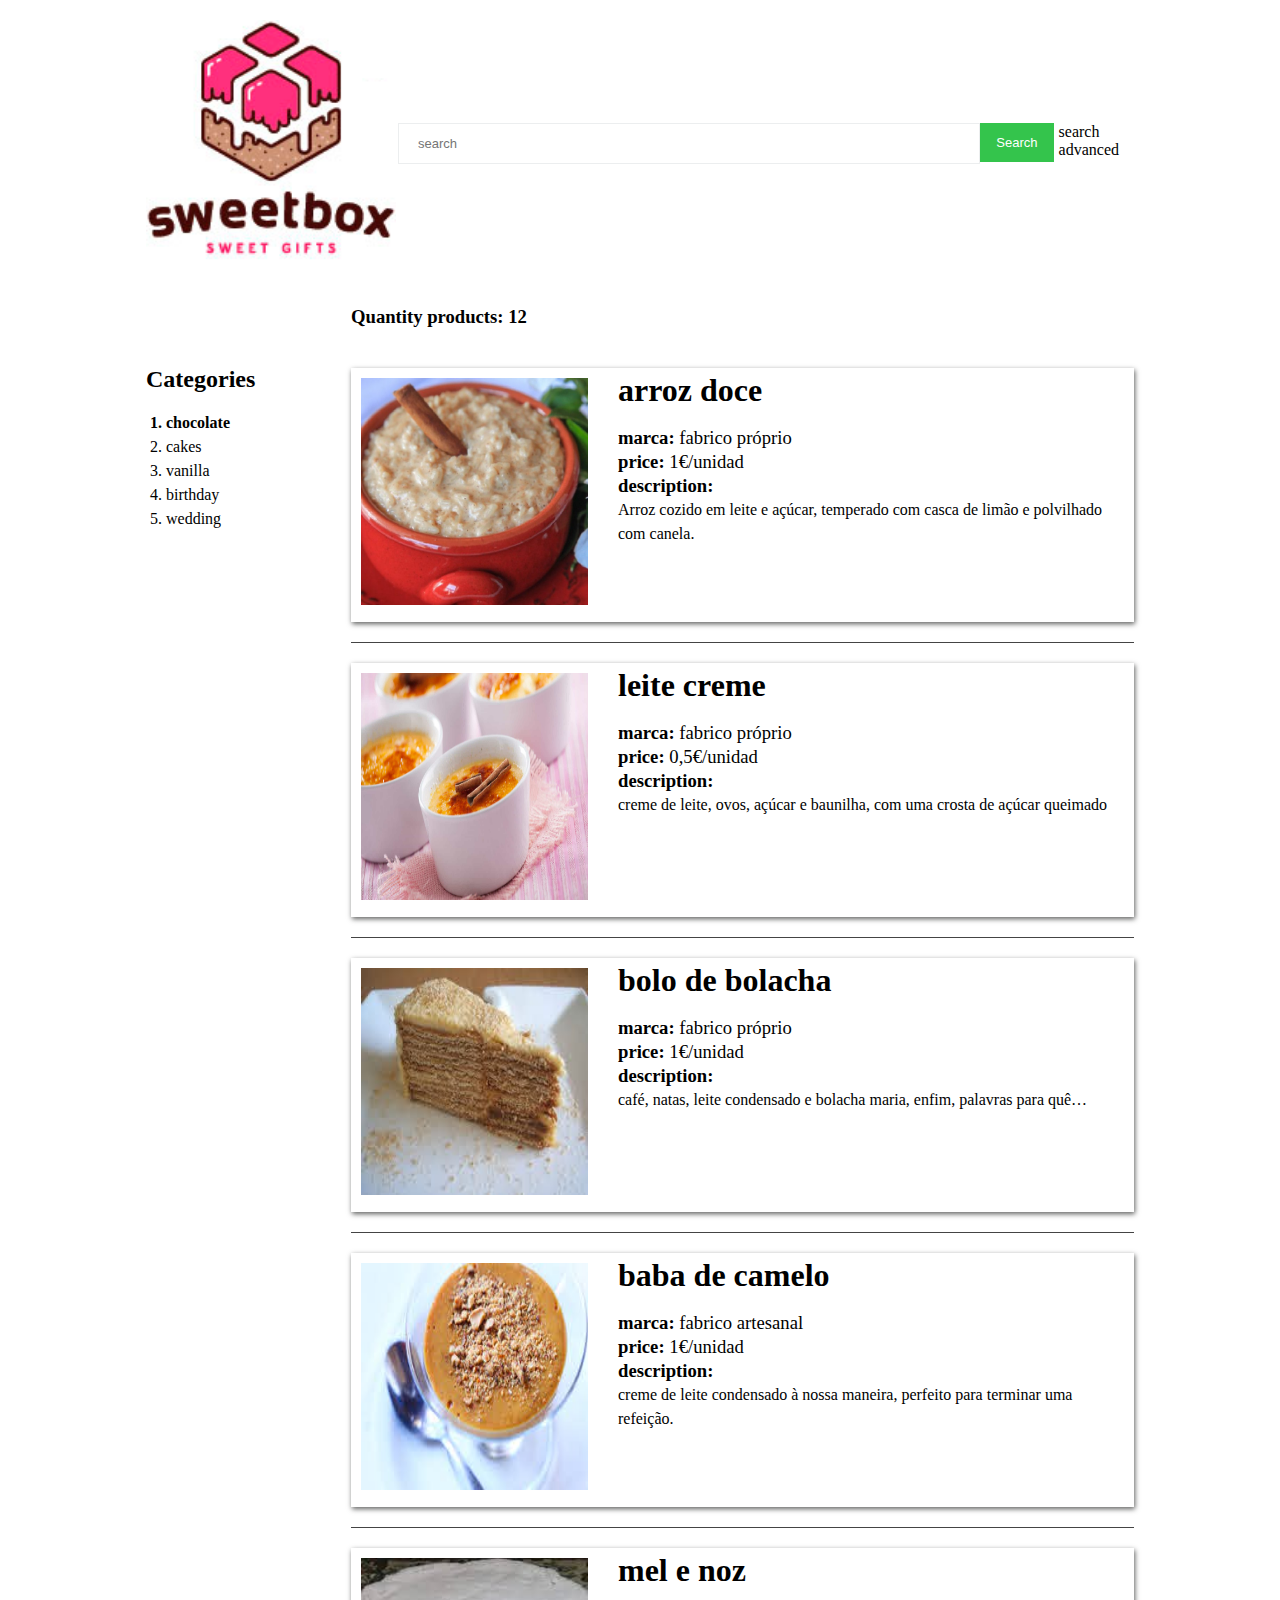
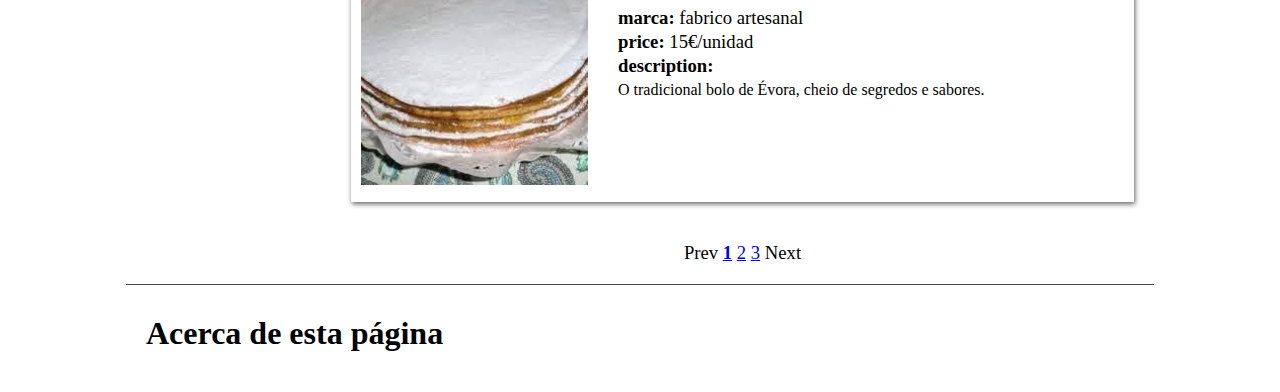
<file: index.html>
<!DOCTYPE html>
<html lang="en">
<head>
    <meta charset="UTF-8">
    <meta name="viewport" content="width=device-width, initial-scale=1.0">
    <title>Sweetbox</title>
    <link rel="icon" type="images/ico"  href="images/logotipo.ico">
    <link rel="stylesheet" href="css/styles.css">
</head>
<body>
    <section class="main">
        <section id="header">
            <div class="logo">
                <img src="images/logotipo.png" alt="logo">
            </div>
            <div class="search">
                <input id="search" type="text" placeholder="search">
                <button id="btn-search">Search</button>
                <a href="advanced_search.html">search advanced</a>
            </div>

            
        </section>


        <section id="products">

            <div class="quantity-products">
                Quantity products: <span>12</span>
            </div>
            <div class="items">
                <div class="item">
                    <div class="image-product" >
                        <a href="product.html?item=1"><img src="images/a.jpg"></a>
                    </div>
                    <div class="description-product">
                        <h1><a href="product.html?item=1">arroz doce </a></h1>
                        <br>
                        
                        <p><b>marca:</b> <span id="marca">fabrico próprio</span></p>
                        <p><b>price:</b> <span id="price">1</span>€/unidad</span>
                        <p><b>description:</b></p>
                        <span>Arroz cozido em leite e açúcar, temperado com casca de limão e polvilhado
                            com canela.</span>
                    </div>
                </div>
                <hr class="separator-products" color="#444" size=3 align="center">

                <div class="item">
                    <div class="image-product" >
                        <a href="product.html?item=2"><img src="images/b.jpg"></a>
                    </div>
                    <div class="description-product">
                        <h1><a href="product.html?item=2">leite creme </a></h1>
                        <br>
                        
                        <p><b>marca:</b> <span id="marca">fabrico próprio</span></p>
                        <p><b>price:</b> <span id="price">0,5</span>€/unidad</span>
                        <p><b>description:</b></p>
                        <span> creme de leite, ovos, açúcar e baunilha, com uma crosta de açúcar
                            queimado</span>
                    </div>
                </div>
                <hr class="separator-products" color="#444" size=3 align="center">

                <div class="item">
                    <div class="image-product" >
                        <a href="product.html?item=3"><img src="images/c.jpg"></a>
                    </div>
                    <div class="description-product">
                        <h1><a href="product.html?item=3">bolo de bolacha  </a></h1>
                        <br>
                        
                        <p><b>marca:</b> <span id="marca">fabrico próprio</span></p>
                        <p><b>price:</b> <span id="price">1</span>€/unidad</span>
                        <p><b>description:</b></p>
                        <span>café, natas, leite condensado e bolacha maria, enfim, palavras para
                            quê…</span>
                    </div>
                </div>
                <hr class="separator-products" color="#444" size=3 align="center">

                <div class="item">
                    <div class="image-product" >
                        <a href="product.html?item=4"><img src="images/d.jpg"></a>
                    </div>
                    <div class="description-product">
                        <h1><a href="product.html?item=4">baba de camelo  </a></h1>
                        <br>
                        
                        <p><b>marca:</b> <span id="marca">fabrico artesanal</span></p>
                        <p><b>price:</b> <span id="price">1</span>€/unidad</span>
                        <p><b>description:</b></p>
                        <span>creme de leite condensado à nossa maneira, perfeito para terminar
                            uma refeição.</span>
                    </div>
                </div>
                <hr class="separator-products" color="#444" size=3 align="center">

                <div class="item">
                    <div class="image-product" >
                        <a href="product.html?item=5"><img src="images/e.jpg"></a>
                    </div>
                    <div class="description-product">
                        <h1><a href="product.html?item=5">mel e noz </a></h1>
                        <br>
                        
                        <p><b>marca:</b> <span id="marca">fabrico artesanal</span></p>
                        <p><b>price:</b> <span id="price">15</span>€/unidad</span>
                        <p><b>description:</b></p>
                        <span> O tradicional bolo de Évora, cheio de segredos e sabores.</span>
                    </div>
                </div>
            </div>
            <div class="pagination">
                <a>Prev</a>
                <a href="index.html" class="active-pagination">1</a>
                <a href="index1.html">2</a>
                <a href="index2.html">3</a>
                <a>Next</a>
            </div>
            
        </section>

        
        <section id="categories">
            <h2>Categories</h2>
            <br>
            <ol>
            <li class="active-category"><a href="#">chocolate</a></li>
            <li ><a href="#">cakes</a></li>
            <li ><a href="#">vanilla</a></li>
            <li ><a href="#">birthday</a></li>
            <li ><a href="#">wedding</a></li>
            </ol>
        </section>

        <hr  color="#444" size=3 width="100%" align="center">

        <section id="about">
            <h1><a href="#">Acerca de esta página</a></h1>
        </section>
    </section>
</body>
</html>
</file>
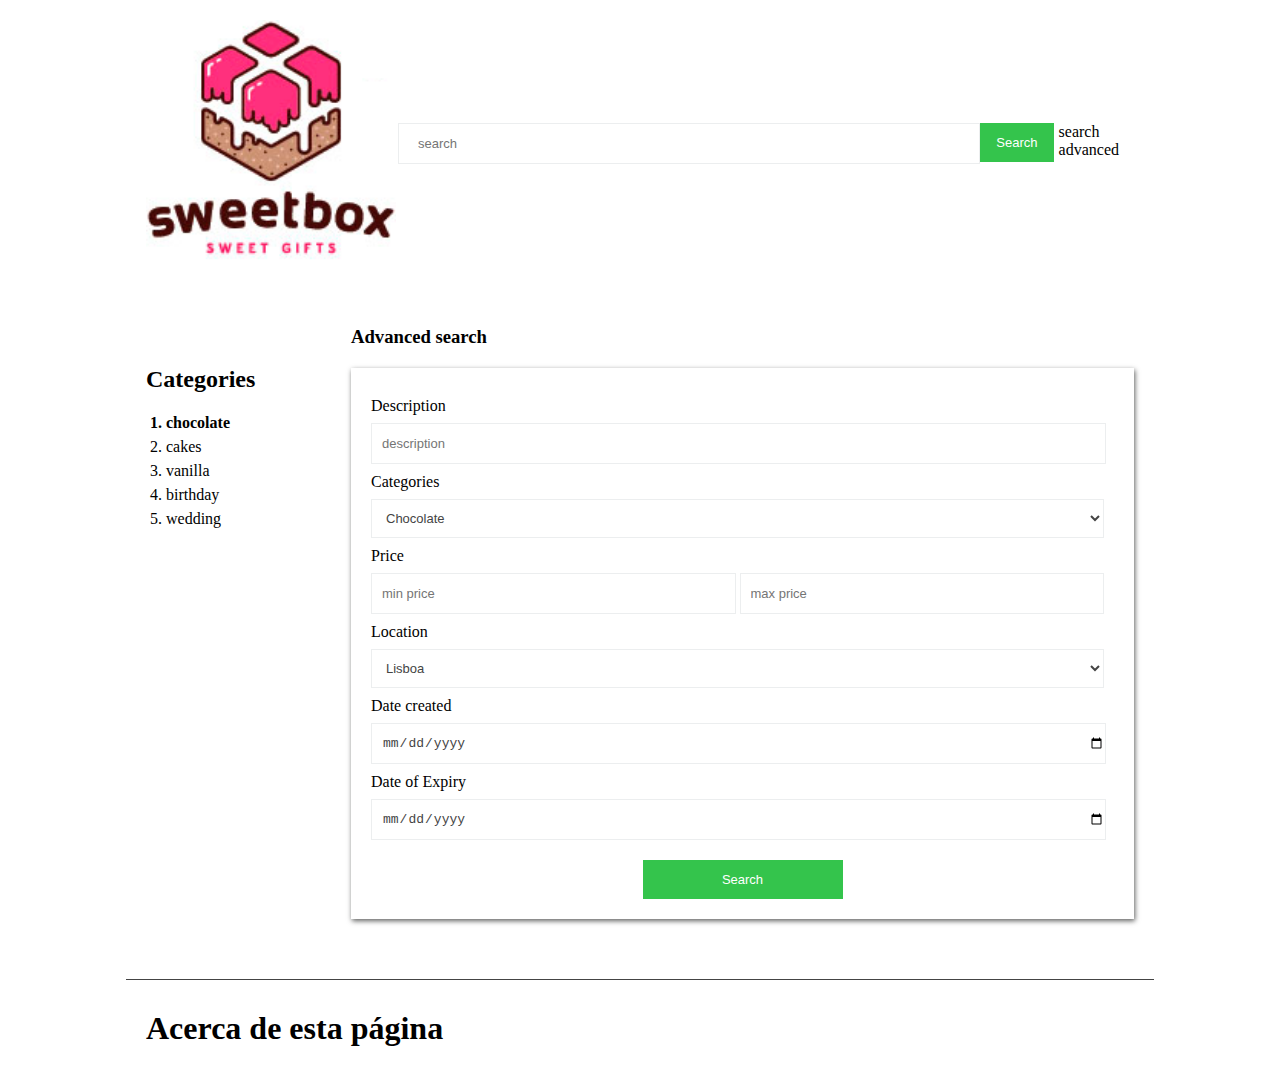
<file: advanced_search.html>
<!DOCTYPE html>
<html lang="en">
<head>
    <meta charset="UTF-8">
    <meta name="viewport" content="width=device-width, initial-scale=1.0">
    <title>Sweetbox</title>
    <link rel="icon" type="images/ico"  href="images/logotipo.ico">
    <link rel="stylesheet" href="css/styles.css">
</head>
<body>
    <section class="main">
        <section id="header">
            <div class="logo">
                <img src="images/logotipo.png" alt="logo">
            </div>
            <div class="search">
                <input id="search" type="text" placeholder="search">
                <button id="btn-search">Search</button>
                <a href="advanced_search.html">search advanced</a>
            </div>

            
        </section>


        <section id="advanced-search">
         
            
            <div class="content-detail">
                <div class="advanced-search-title">
                    Advanced search
                </div>  
                <div class="advanced">
                    
                    <div class="advanced-search-options" >
                        <form method="POST" action="search.html">
                            <label for="description">Description</label>
                            <input id="description" name="description" type="text" placeholder="description">
                            
                            
                            <label for="categories-input">Categories</label>
                            <select name="categories-input" id="categories-input">
                                <option value="chocolate">Chocolate</option>
                                <option value="cakes">Cakes</option>
                                <option value="vanilla">Vanilla</option>
                                <option value="birthday">Birthday</option>
                                <option value="wedding">Wedding</option>
                            </select>
                            
                            
                            <label for="description">Price</label>
                            <div>
                                <input id="min-price" name="min-price" type="number" placeholder="min price">
                                <input id="max-price" name="max-price" type="number" placeholder="max price">
                            </div>

                            
                            <label for="categories-input">Location</label>
                            <select name="categories-input" id="categories-input">
                                <option value="1">Lisboa</option>
                                <option value="2">Leiria</option>
                                <option value="3">Santarém</option>
                                <option value="4">Setúbal</option>
                                <option value="5">Beja</option>
                                <option value="6">Faro</option>
                                <option value="7">Évora</option>
                                <option value="8">Portalegre</option>
                                <option value="9">Castelo Branco</option>
                                <option value="10">Guarda</option>
                                <option value="11">Coimbra</option>
                                <option value="12">Aveiro</option>
                                <option value="13">Viseu</option>
                                <option value="14">Braganza</option>
                                <option value="15">Vila Real</option>
                                <option value="16">Oporto</option>
                                <option value="17">Braga</option>
                                <option value="18">Viana do Castelo</option>
                            </select>

                            
                            <label for="create-data">Date created</label>
                            <input id="create-data" name="create-data" type="date" placeholder="Date of elaboration">
                            
                            
                            <label for="description">Date of Expiry</label>
                            <input id="description" name="description" type="date" placeholder="Date of Expiry">
                            
                            <div class="button-search">
                                <button type="submit">Search</button>
                            </div>
                        </form>
                    </div>

                </div>
            </div>
        </section>

        
        <section id="categories">
            <h2>Categories</h2>
            <br>
            <ol>
            <li class="active-category"><a href="#">chocolate</a></li>
            <li ><a href="#">cakes</a></li>
            <li ><a href="#">vanilla</a></li>
            <li ><a href="#">birthday</a></li>
            <li ><a href="#">wedding</a></li>
            </ol>
        </section>

        <hr  color="#444" size=3 width="100%" align="center">

        <section id="about">
            <h1><a href="#">Acerca de esta página</a></h1>
        </section>
    </section>
</body>
</html>
</file>
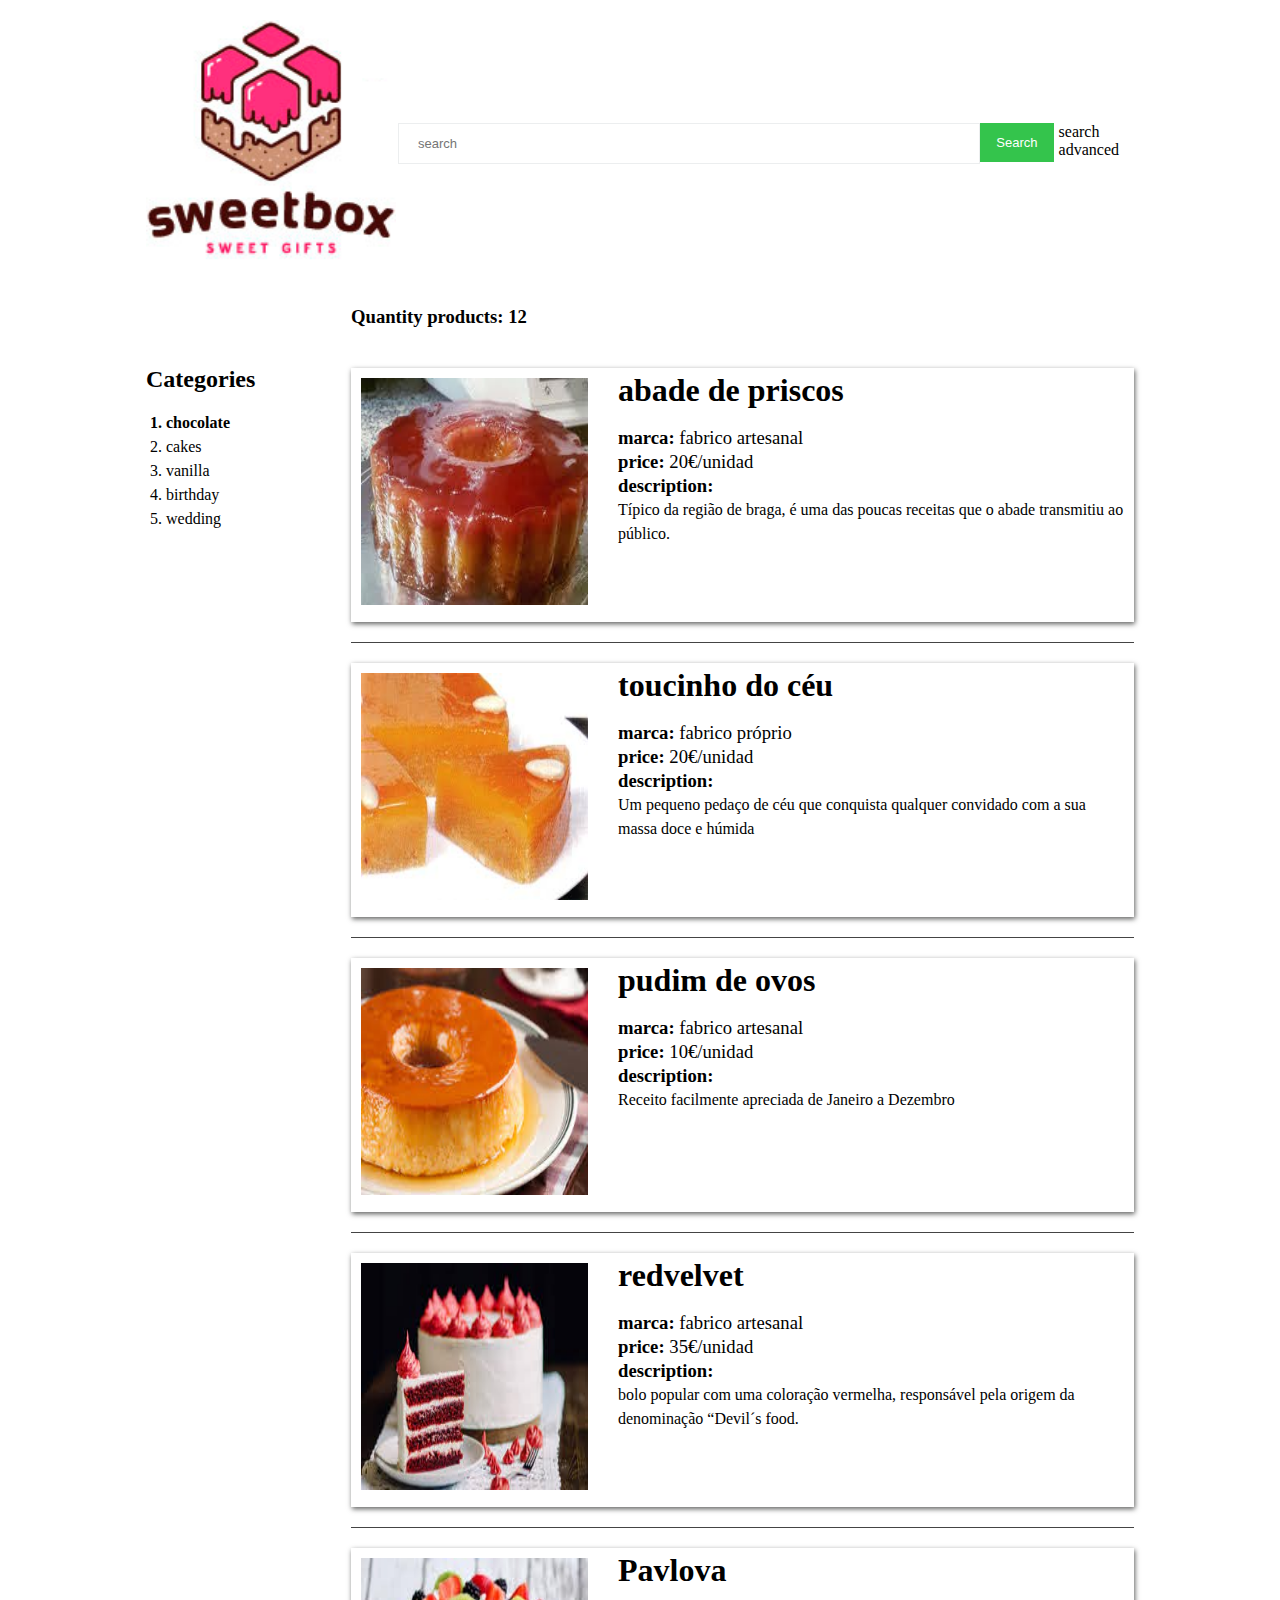
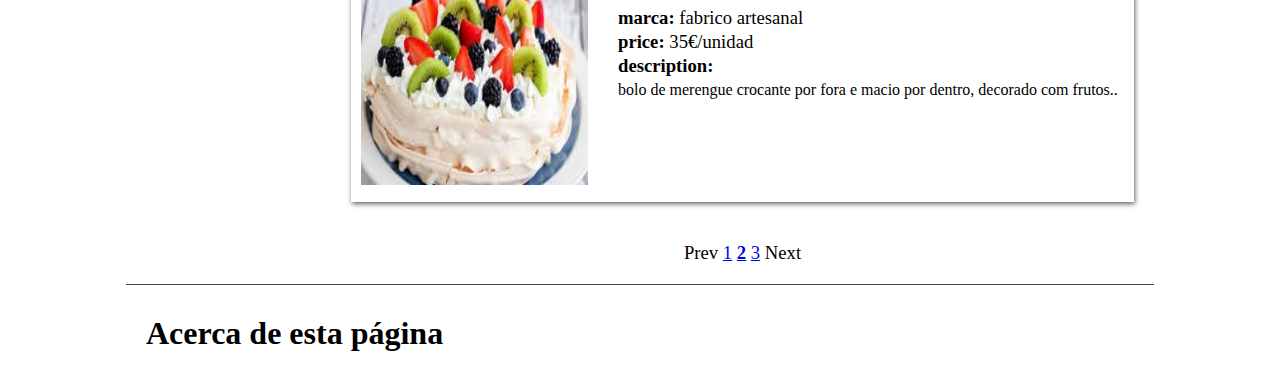
<file: index1.html>
<!DOCTYPE html>
<html lang="en">
<head>
    <meta charset="UTF-8">
    <meta name="viewport" content="width=device-width, initial-scale=1.0">
    <title>Sweetbox</title>
    <link rel="icon" type="images/ico"  href="images/logotipo.ico">
    <link rel="stylesheet" href="css/styles.css">
</head>
<body>
    <section class="main">
        <section id="header">
            <div class="logo">
                <img src="images/logotipo.png" alt="logo">
            </div>
            <div class="search">
                <input id="search" type="text" placeholder="search">
                <button id="btn-search">Search</button>
                <a href="advanced_search.html">search advanced</a>
            </div>

            
        </section>


        <section id="products">

            <div class="quantity-products">
                Quantity products: <span>12</span>
            </div>
            <div class="items">
                <div class="item">
                    <div class="image-product" >
                        <a href="product.html?item=6"><img src="images/f.jpg"></a>
                    </div>
                    <div class="description-product">
                        <h1><a href="product.html?item=6">abade de priscos </a></h1>
                        <br>
                        
                        <p><b>marca:</b> <span id="marca">fabrico artesanal</span></p>
                        <p><b>price:</b> <span id="price">20</span>€/unidad</span>
                        <p><b>description:</b></p>
                        <span>Típico da região de braga, é uma das poucas receitas que o abade
                            transmitiu ao público.</span>
                    </div>
                </div>
                <hr class="separator-products" color="#444" size=3 align="center">

                <div class="item">
                    <div class="image-product" >
                        <a href="product.html?item=7"><img src="images/g.jpg"></a>
                    </div>
                    <div class="description-product">
                        <h1><a href="product.html?item=7">toucinho do céu  </a></h1>
                        <br>
                        
                        <p><b>marca:</b> <span id="marca">fabrico próprio</span></p>
                        <p><b>price:</b> <span id="price">20</span>€/unidad</span>
                        <p><b>description:</b></p>
                        <span>  Um pequeno pedaço de céu que conquista qualquer convidado com
                            a sua massa doce e húmida</span>
                    </div>
                </div>
                <hr class="separator-products" color="#444" size=3 align="center">

                <div class="item">
                    <div class="image-product" >
                        <a href="product.html?item=8"><img src="images/h.jpg"></a>
                    </div>
                    <div class="description-product">
                        <h1><a href="product.html?item=8">pudim de ovos  </a></h1>
                        <br>
                        
                        <p><b>marca:</b> <span id="marca">fabrico artesanal</span></p>
                        <p><b>price:</b> <span id="price">10</span>€/unidad</span>
                        <p><b>description:</b></p>
                        <span> Receito facilmente apreciada de Janeiro a Dezembro</span>
                    </div>
                </div>
                <hr class="separator-products" color="#444" size=3 align="center">

                <div class="item">
                    <div class="image-product" >
                        <a href="product.html?item=9"><img src="images/i.jpg"></a>
                    </div>
                    <div class="description-product">
                        <h1><a href="product.html?item=9">redvelvet  </a></h1>
                        <br>
                        
                        <p><b>marca:</b> <span id="marca">fabrico artesanal</span></p>
                        <p><b>price:</b> <span id="price">35</span>€/unidad</span>
                        <p><b>description:</b></p>
                        <span> bolo popular com uma coloração vermelha, responsável pela origem da
                            denominação “Devil´s food.</span>
                    </div>
                </div>
                <hr class="separator-products" color="#444" size=3 align="center">

                <div class="item">
                    <div class="image-product" >
                        <a href="product.html?item=10"><img src="images/j.jpg"></a>
                    </div>
                    <div class="description-product">
                        <h1><a href="product.html?item=10">Pavlova </a></h1>
                        <br>
                        
                        <p><b>marca:</b> <span id="marca">fabrico artesanal</span></p>
                        <p><b>price:</b> <span id="price">35</span>€/unidad</span>
                        <p><b>description:</b></p>
                        <span> bolo de merengue crocante por fora e macio por dentro, decorado com frutos..</span>
                    </div>
                </div>
            </div>
            <div class="pagination">
                <a>Prev</a>
                <a href="index.html" >1</a>
                <a href="index1.html " class="active-pagination">2</a>
                <a href="index2.html">3</a>
                <a>Next</a>
            </div>
            
        </section>

        
        <section id="categories">
            <h2>Categories</h2>
            <br>
            <ol>
            <li class="active-category"><a href="#">chocolate</a></li>
            <li ><a href="#">cakes</a></li>
            <li ><a href="#">vanilla</a></li>
            <li ><a href="#">birthday</a></li>
            <li ><a href="#">wedding</a></li>
            </ol>
        </section>

        <hr  color="#444" size=3 width="100%" align="center">

        <section id="about">
            <h1><a href="#">Acerca de esta página</a></h1>
        </section>
    </section>
</body>
</html>
</file>
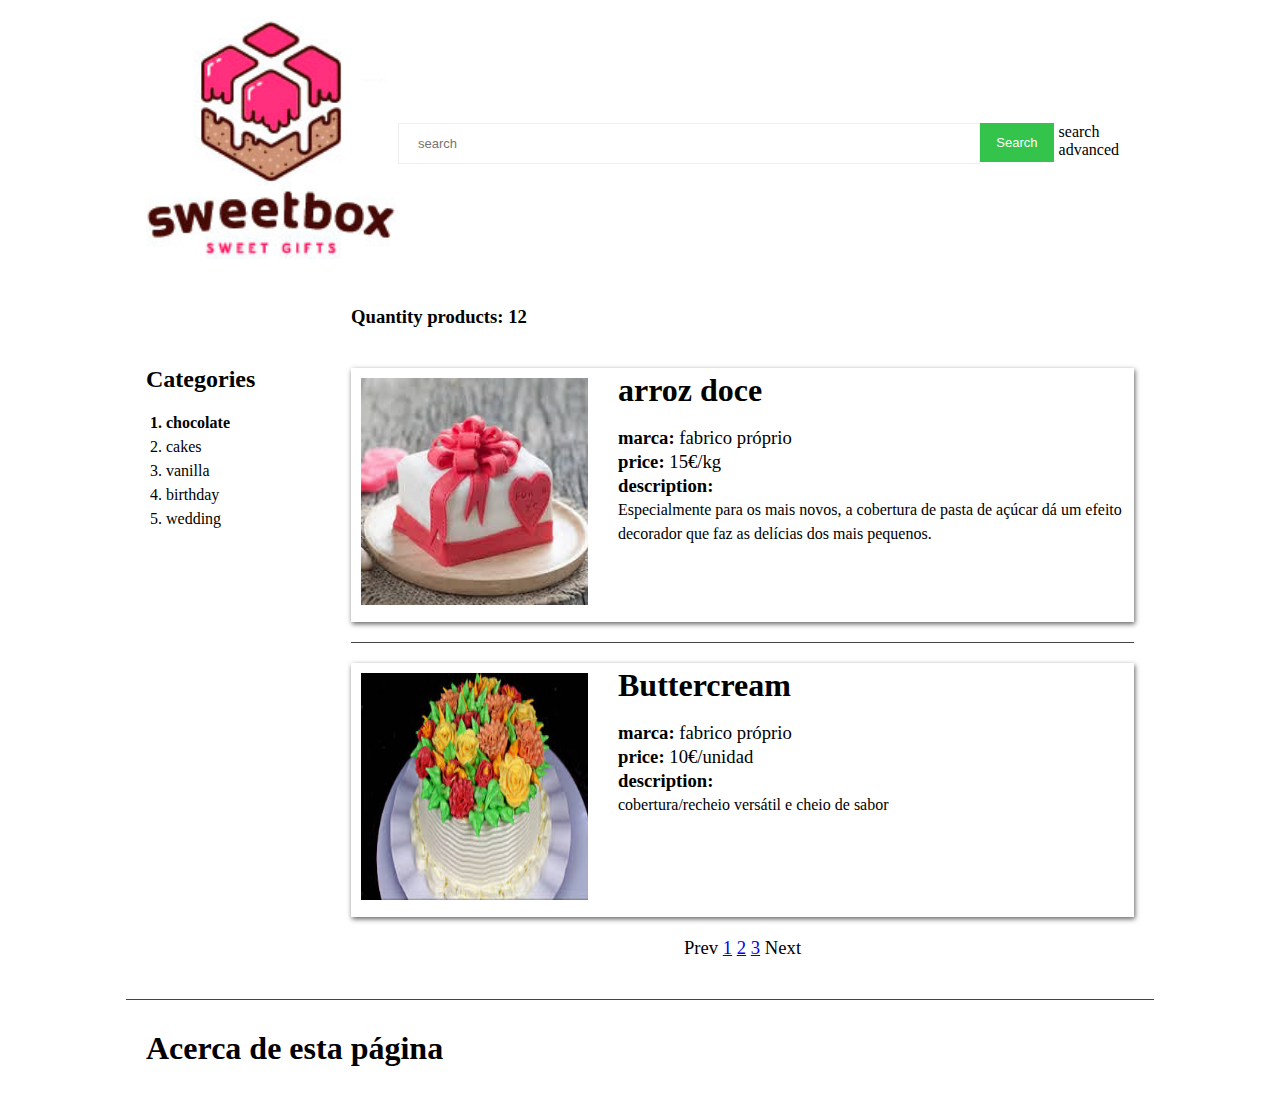
<file: index2.html>
<!DOCTYPE html>
<html lang="en">
<head>
    <meta charset="UTF-8">
    <meta name="viewport" content="width=device-width, initial-scale=1.0">
    <title>Sweetbox</title>
    <link rel="icon" type="images/ico"  href="images/logotipo.ico">
    <link rel="stylesheet" href="css/styles.css">
</head>
<body>
    <section class="main">
        <section id="header">
            <div class="logo">
                <img src="images/logotipo.png" alt="logo">
            </div>
            <div class="search">
                <input id="search" type="text" placeholder="search">
                <button id="btn-search">Search</button>
                <a href="advanced_search.html">search advanced</a>
            </div>

            
        </section>


        <section id="products">

            <div class="quantity-products">
                Quantity products: <span>12</span>
            </div>
            <div class="items">
                <div class="item">
                    <div class="image-product" >
                        <a href="product.html?item=11"><img src="images/k.jpg"></a>
                    </div>
                    <div class="description-product">
                        <h1><a href="product.html?item=11">arroz doce </a></h1>
                        <br>
                        
                        <p><b>marca:</b> <span id="marca">fabrico próprio</span></p>
                        <p><b>price:</b> <span id="price">15</span>€/kg</span>
                        <p><b>description:</b></p>
                        <span> Especialmente para os mais novos, a cobertura de pasta de açúcar
                            dá um efeito decorador que faz as delícias dos mais pequenos.</span>
                    </div>
                </div>
                <hr class="separator-products" color="#444" size=3 align="center">

                <div class="item">
                    <div class="image-product" >
                        <a href="product.html?item=12"><img src="images/l.jpg"></a>
                    </div>
                    <div class="description-product">
                        <h1><a href="product.html?item=12">Buttercream</a></h1>
                        <br>
                        
                        <p><b>marca:</b> <span id="marca">fabrico próprio</span></p>
                        <p><b>price:</b> <span id="price">10</span>€/unidad</span>
                        <p><b>description:</b></p>
                        <span> cobertura/recheio versátil e cheio de sabor</span>
                    </div>
                </div>
               
            <div class="pagination">
                <a>Prev</a>
                <a href="index.html" >1</a>
                <a href="index1.html">2</a>
                <a href="index2.html class="active-pagination"">3</a>
                <a>Next</a>
            </div>
            
        </section>

        
        <section id="categories">
            <h2>Categories</h2>
            <br>
            <ol>
            <li class="active-category"><a href="#">chocolate</a></li>
            <li ><a href="#">cakes</a></li>
            <li ><a href="#">vanilla</a></li>
            <li ><a href="#">birthday</a></li>
            <li ><a href="#">wedding</a></li>
            </ol>
        </section>

        <hr  color="#444" size=3 width="100%" align="center">

        <section id="about">
            <h1><a href="#">Acerca de esta página</a></h1>
        </section>
    </section>
</body>
</html>
</file>
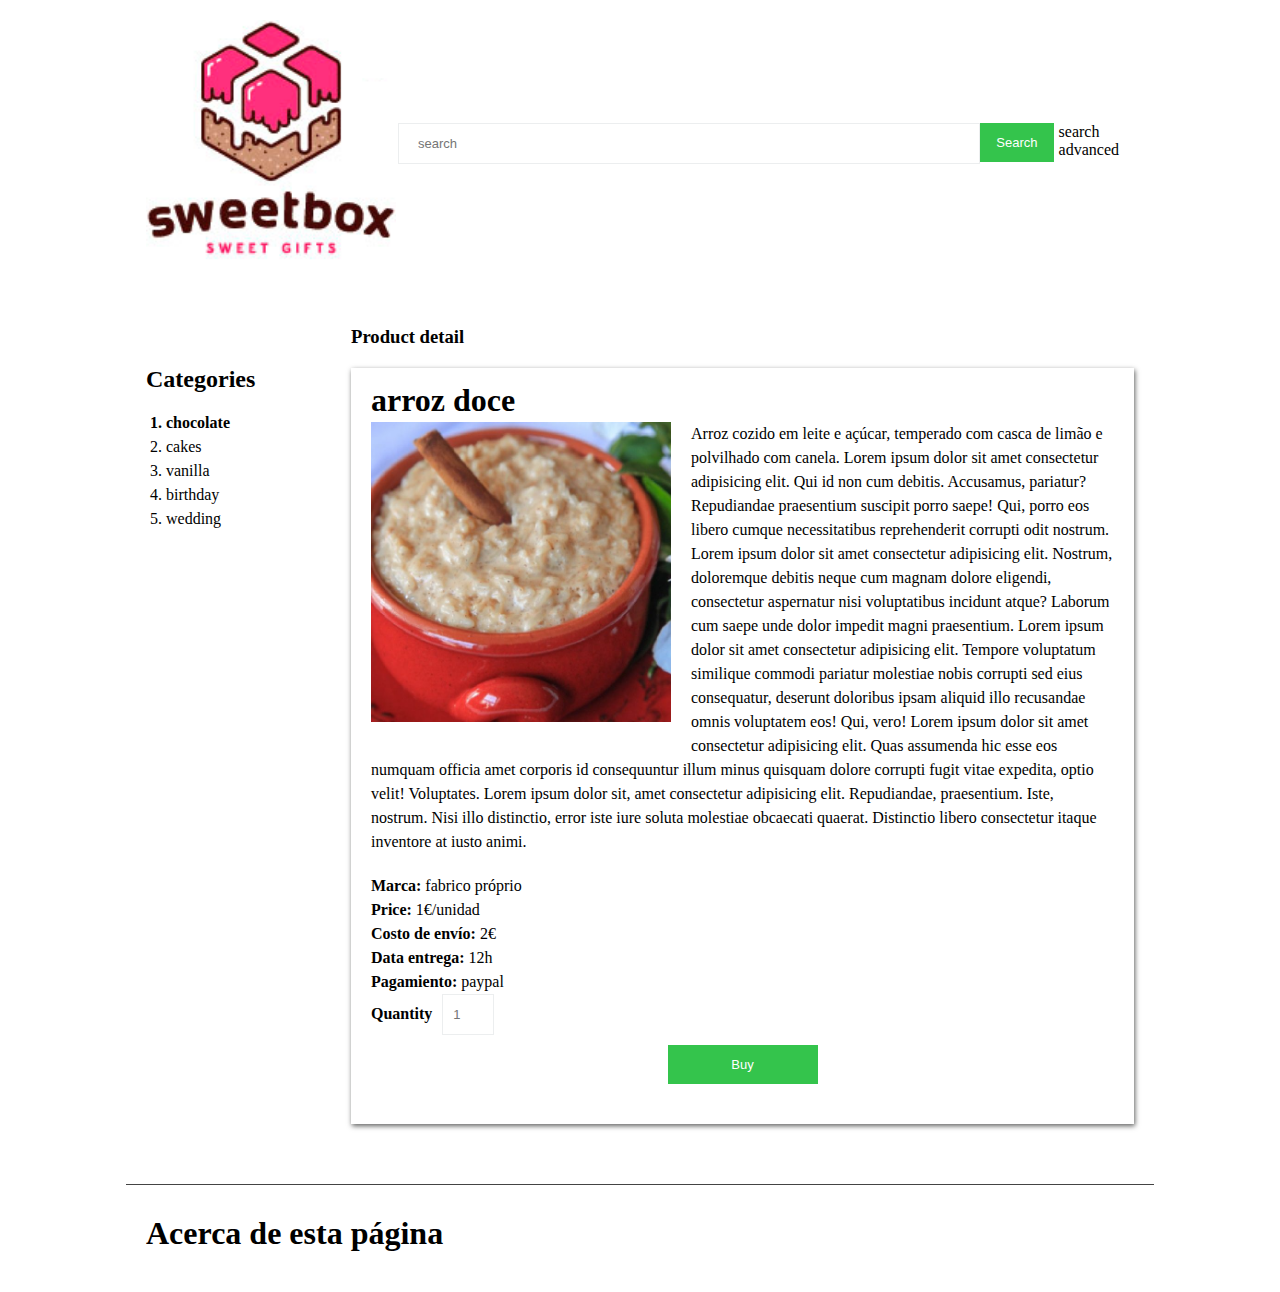
<file: product.html>
<!DOCTYPE html>
<html lang="en">
<head>
    <meta charset="UTF-8">
    <meta name="viewport" content="width=device-width, initial-scale=1.0">
    <title>Sweetbox</title>
    <link rel="icon" type="images/ico"  href="images/logotipo.ico">
    <link rel="stylesheet" href="css/styles.css">
</head>
<body>
    <section class="main">
        <section id="header">
            <div class="logo">
                <img src="images/logotipo.png" alt="logo">
            </div>
            <div class="search">
                <input id="search" type="text" placeholder="search">
                <button id="btn-search">Search</button>
                <a href="advanced_search.html">search advanced</a>
            </div>

            
        </section>


        <section id="product-detail">
            
            
            <div class="content-detail">
                <div class="product-detail-title">
                    Product detail
                </div> 
                <div class="detail" >
                    <h1>arroz doce </h1>
                    <div class="product-detail-image" >
                        <a href="images/a.jpg"><img src="images/a.jpg"></a>
                        Arroz cozido em leite e açúcar, temperado com casca de limão e polvilhado
                            com canela.
                            Lorem ipsum dolor sit amet consectetur adipisicing elit. Qui id non cum debitis. Accusamus, pariatur? Repudiandae praesentium suscipit porro saepe! Qui, porro eos libero cumque necessitatibus reprehenderit corrupti odit nostrum.

                            Lorem ipsum dolor sit amet consectetur adipisicing elit. Nostrum, doloremque debitis neque cum magnam dolore eligendi, consectetur aspernatur nisi voluptatibus incidunt atque? Laborum cum saepe unde dolor impedit magni praesentium.

                            Lorem ipsum dolor sit amet consectetur adipisicing elit. Tempore voluptatum similique commodi pariatur molestiae nobis corrupti sed eius consequatur, deserunt doloribus ipsam aliquid illo recusandae omnis voluptatem eos! Qui, vero!

                            Lorem ipsum dolor sit amet consectetur adipisicing elit. Quas assumenda hic esse eos numquam officia amet corporis id consequuntur illum minus quisquam dolore corrupti fugit vitae expedita, optio velit! Voluptates.

                            Lorem ipsum dolor sit, amet consectetur adipisicing elit. Repudiandae, praesentium. Iste, nostrum. Nisi illo distinctio, error iste iure soluta molestiae obcaecati quaerat. Distinctio libero consectetur itaque inventore at iusto animi.
                    </div>
                    <div class="product-detail-info">
                    
                        
                        <p><b>Marca:</b> <span id="marca">fabrico próprio</span></p>
                        <p><b>Price:</b> <span id="price">1</span>€/unidad</span>
                        <p><b>Costo de envío:</b> <span id="delivere-price">2</span>€</p>
                        <p><b>Data entrega:</b> <span id="data-delivere">12</span>h</p>
                        <p><b>Pagamiento:</b> <span id="payment">paypal</span></p>
                        <p><b>Quantity</b><input class="input" type="number" placeholder="1" min="1"></p>
                        <div>
                            <button >Buy</button>
                        </div>
                        
                    </div>
                </div>
            </div>
        </section>

        
        <section id="categories">
            <h2>Categories</h2>
            <br>
            <ol>
            <li class="active-category"><a href="#">chocolate</a></li>
            <li ><a href="#">cakes</a></li>
            <li ><a href="#">vanilla</a></li>
            <li ><a href="#">birthday</a></li>
            <li ><a href="#">wedding</a></li>
            </ol>
        </section>

        <hr  color="#444" size=3 width="100%" align="center">

        <section id="about">
            <h1><a href="#">Acerca de esta página</a></h1>
        </section>
    </section>
</body>
</html>
</file>
<file: css/styles.css>
* {
    margin: 0px;
    padding: 0px;
    border:0;
    outline:0;
}

.main{
    max-width: 1028px;
    min-width: 270px;
    margin: auto;
}

/* profucts */

section{
    margin-bottom: 20px;
    
}

#header {
    width: calc(100% - 40px);
    display: flex;
    padding: 20px;
}

.logo{
    width: 250px;
    float: left;
}

#header > div > img{
    width: 250px;
    
}

.search{
    width: calc(100% - 254px);
    float: left;
    margin: auto;
}

#header > div > input{
    width: calc(80% - 26px);
    float: left;

    font-size: 13px;
    color: #444;
    height: 39px;
    background-color: #ffffff; 
    border: 1px solid #eceeef; 
    padding-left: 19px;
}

#header > div > button{
    width: 10%;
    float: left;

    font-size: 13px;
    color: #ffffff;
    height: 39px;
    background-color: #34c44c; 
    border: 1px solid #34c44c;
    opacity: 1; 
    
}

#header > div > button:hover{
    cursor: pointer;
    opacity: 0.8; 
}

#header > div > a{
    width: 10%;
    float: left;
    text-decoration: none;
    padding-left: 5px;
    color: black;
}

#header > div > a:hover{
    text-decoration: underline;
}

/* products page */

#products {
    width: calc(100% - 205px);
    float: right;
}

.quantity-products{
    padding: 0px 20px;
    font-size: 14pt;
    font-weight: bold;
    text-align: left;
}

.items {
    display: inline-grid;
    padding: 20px;
    width: calc(100% - 40px); 
    /* width: calc(100% - 60px);  */
}

.item{
    /* border: 1px solid #444; */
    padding: 10px;
    line-height: 24px;
    margin: 20px 0px;
    -webkit-box-shadow: 1px 2px 5px 0px rgba(96,97,96,1);
    -moz-box-shadow: 1px 2px 5px 0px rgba(96,97,96,1);
    box-shadow: 1px 2px 5px 0px rgba(96,97,96,1);
}

.image-product {
    float: left;
}

.image-product > a > img{
    width: 227px;
    height: 227px;
}

.description-product {
    float: left;
    padding-left: 30px;
    width: calc(100% - 257px);
}

.description-product > h1 > a {
    text-decoration: none;
    color: black;
}

.description-product > h1 > a:hover {
    text-decoration: underline;
}

.description-product > p{
    font-size: 14pt;
}

.separator-products {
    padding-left: 20px;
}

.pagination{
    text-align: center;
    font-size: 14pt;
}

.pagination > a:hover{
    text-decoration: underline;
}

.active-pagination{
    font-weight: bold;
    text-decoration: underline;
}

/* categories */

#categories {
    width: 165px;
    padding: 60px 20px 20px 20px;
    float: left;
}

#categories > ol {
    padding-left: 20px;
}

#categories > ol > li  {
    line-height: 24px;
    text-decoration: none;
}

#categories > ol > li > a {
    color: black;
    text-decoration: none;
}

#categories > ol > li > a:hover {
    text-decoration: underline;
}

.active-category{
    font-weight: bold;
}

/* about me */

#about {
    clear: left;
    padding: 20px;
    text-align: left;
    margin-top: 10px;
}

#about > h1 > a {
    text-decoration: none;
    color: black;
}

#about > h1 > a:hover {
    text-decoration: underline;
}


/* product detail page*/

#product-detail {
    
    width: calc(100% - 205px);
    float: right;
}

.product-detail-title{
    font-size: 14pt;
    font-weight: bold;
    text-align: left;
}

.content-detail{
    padding: 20px;
}

.detail{
    padding: 20px;
    line-height: 24px;
    margin: 20px 0px;
    -webkit-box-shadow: 1px 2px 5px 0px rgba(96,97,96,1);
    -moz-box-shadow: 1px 2px 5px 0px rgba(96,97,96,1);
    box-shadow: 1px 2px 5px 0px rgba(96,97,96,1);
}
.detail > h1{
    padding-bottom: 10px;
}

.product-detail-image{
    clear: left;
}

.product-detail-image > a{
    width: 300px;
    float: left;
    padding-right: 20px;
    padding-bottom: 10px;
}

.product-detail-image > a > img{
    width: 300px;
}

.product-detail-info {
    padding: 20px 0px;
}
.product-detail-info > p > input{
    font-size: 13px;
    color: #444;
    height: 39px;
    background-color: #ffffff; 
    border: 1px solid #eceeef; 
    padding-left: 10px;
    margin-left: 10px;
    width: 40px;
}

.product-detail-info > div{
    text-align: center;
}

.product-detail-info > div >button {
    font-size: 13px;
    color: #ffffff;
    height: 39px;
    background-color: #34c44c; 
    border: 1px solid #34c44c;
    opacity: 1;
    width: 150px;
    margin-top: 10px;
    text-align: center;
}

.product-detail-info > div > button:hover {
    opacity: 0.8;
    font-weight: bold;
}

/* advanced-search */

input {
    font-size: 13px;
    color: #444;
    height: 39px;
    background-color: #ffffff; 
    border: 1px solid #eceeef; 
    padding-left: 10px;
    width: calc(100% - 20px);
}

select{
    padding-left: 10px;
    background-color: #ffffff; 
    color: #444;
    height: 39px;
    width: calc(100% - 10px);
    border: 1px solid #eceeef; 
    font-size: 13px;
    cursor: pointer;
}

#advanced-search  {
    width: calc(100% - 205px);
    float: right;
}

.advanced-search-title{
    font-size: 14pt;
    font-weight: bold;
    text-align: left;
}

.advanced{
    padding: 20px;
    line-height: 24px;
    margin: 20px 0px;
    -webkit-box-shadow: 1px 2px 5px 0px rgba(96,97,96,1);
    -moz-box-shadow: 1px 2px 5px 0px rgba(96,97,96,1);
    box-shadow: 1px 2px 5px 0px rgba(96,97,96,1);
}

.advanced-search-options{
    display: inline-grid;
    width: 100%;
}

.advanced-search-options > form > label{
    line-height: 35px;
}

#min-price{
    width: calc(50% - 19px);
}

#max-price{
    width: calc(50% - 19px);
}

.button-search{
    text-align: center;
    width: 100%;
    padding-top: 20px;
}


.button-search > button{
    font-size: 13px;
    color: #ffffff;
    height: 39px;
    background-color: #34c44c; 
    border: 1px solid #34c44c;
    opacity: 1; 
    width: 200px;
}

.button-search > button:hover{
    cursor: pointer;
    opacity: 0.8; 
}

/* media querys */

@media only screen and (min-width: 1028px) {

    .main{
        width: 1028px;
        margin: auto;
    }

   
}

@media only screen and (max-width: 750px) {

    #header > div > a {
        width: 100%;
        clear: left;
        display: block;
    }

    #header > div > button {
        width: 20%;
    }

    #products {
        width: 100%;
        clear: left;
    }

    #categories {
        width: calc(100% - 40px);
        padding: 60px 20px 20px 20px;
        clear: left;
    }

    /* product detail */
    #product-detail {
        width: 100%;
        clear: left;
    }
    /* advanced search */
    #advanced-search {
        width: 100%;
        clear: left;
    }
}

@media only screen and (max-width: 690px) {
    .image-product > a > img{
        width: 227px;
        height: 227px;
    }
    .description-product{
        width: calc(100% - 257px);
    }
}



@media only screen and (max-width: 600px) {
    .image-product > a > img{
        width: 180px;
        height: 180;
        
    }
    .description-product{
        width: calc(100% - 210px);
    }
    /* product detail page */
    .product-detail-image > a{
        width: 100%;
        clear: left;
        display: block;
        float: none;
    }
    .product-detail-image > a > img{
        width: 100%;
        clear: left;
        display: block;
    }
    
    .product-detail-image{
        clear: left;
    }
}

@media only screen and (max-width: 500px) {

    #header {
        display: block;
    }
    .logo {
        clear:left;
        width: 100%;
        text-align: center;
    }
    .search {
        clear:left;
        width: 100%;
    }

    #header > div > a {
        padding-bottom: 20px;
    }
}

@media only screen and (max-width: 480px) {
    .image-product > a >img{
        width: 124px;
        height: 124px;
    }
    .description-product{
        width: calc(100% - 154px);
    }
}

@media only screen and (max-width: 380px) {
    .image-product{
        width: 100%;
        clear:left;
    }
    .description-product{
        width: 100%;
        clear:left;
        padding-left: 0px;
    }
}
</file>
